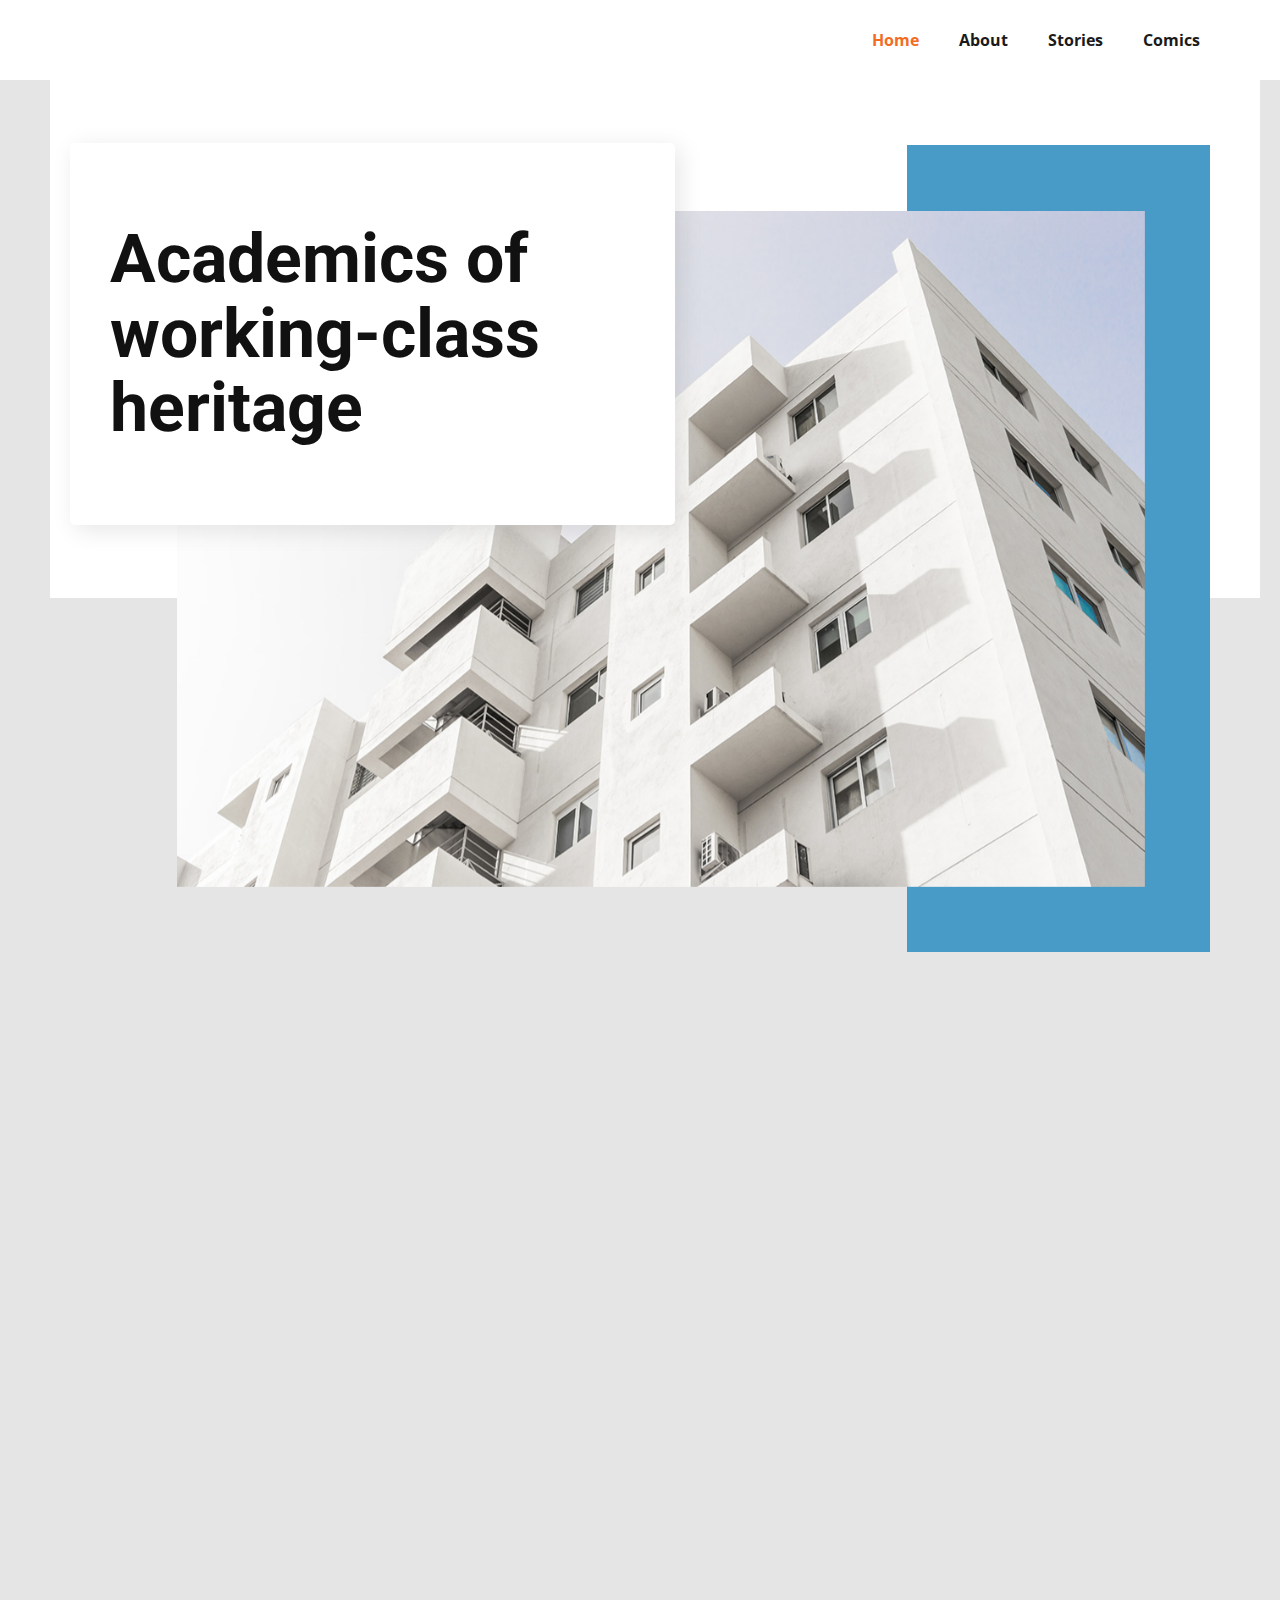
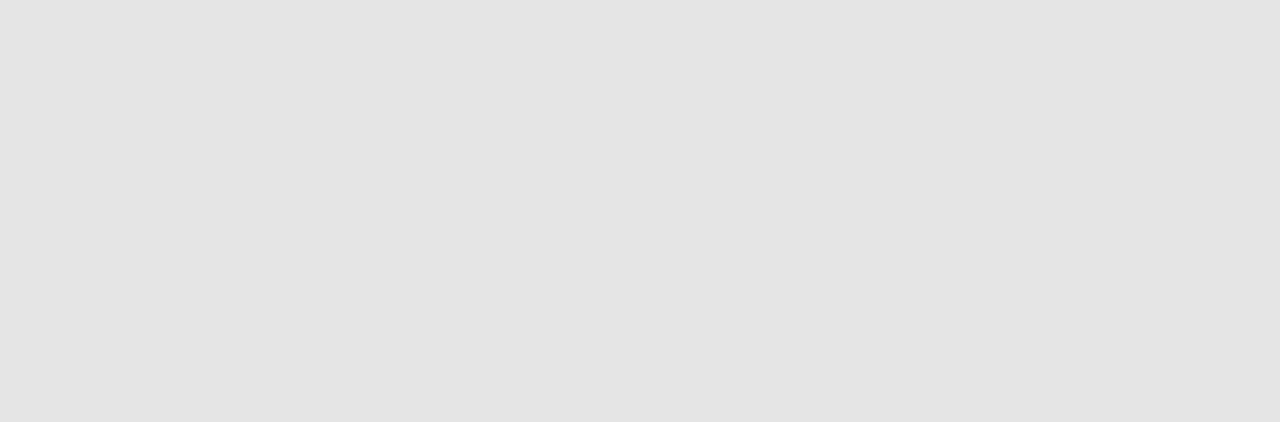
<file: index.html>
<!DOCTYPE html>
<html style="font-size: 16px;">
  <head>
    <meta name="viewport" content="width=device-width, initial-scale=1.0">
    <meta charset="utf-8">
    <meta name="keywords" content="​Architectural, interior design, ​The Building Company, ​Our building projects, ​National construction company, Building Expertise, ​Building Projects Group, Contact Us">
    <meta name="description" content="">
    <meta name="page_type" content="np-template-header-footer-from-plugin">
    <title>Home</title>
    <link rel="stylesheet" href="nicepage.css" media="screen">
<link rel="stylesheet" href="Home.css" media="screen">
    <script class="u-script" type="text/javascript" src="jquery.js" defer=""></script>
    <script class="u-script" type="text/javascript" src="nicepage.js" defer=""></script>
    <meta name="generator" content="Nicepage 4.10.4, nicepage.com">
    <link id="u-theme-google-font" rel="stylesheet" href="https://fonts.googleapis.com/css?family=Roboto:100,100i,300,300i,400,400i,500,500i,700,700i,900,900i|Open+Sans:300,300i,400,400i,500,500i,600,600i,700,700i,800,800i">
    
    
    
    <script type="application/ld+json">{
		"@context": "http://schema.org",
		"@type": "Organization",
		"name": "Working class academics III"
}</script>
    <meta name="theme-color" content="#489bc6">
    <meta property="og:title" content="Home">
    <meta property="og:description" content="">
    <meta property="og:type" content="website">
  </head>
  <body data-home-page="Home.html" data-home-page-title="Home" class="u-body u-xl-mode"><header class="u-clearfix u-header u-header" id="sec-aad7"><div class="u-clearfix u-sheet u-valign-middle u-sheet-1">
        <nav class="u-menu u-menu-dropdown u-offcanvas u-menu-1" data-responsive-from="SM">
          <div class="menu-collapse" style="font-size: 1rem; letter-spacing: 0px; font-weight: 700;">
            <a class="u-button-style u-custom-border u-custom-border-color u-custom-borders u-custom-left-right-menu-spacing u-custom-padding-bottom u-custom-text-active-color u-custom-text-color u-custom-top-bottom-menu-spacing u-nav-link u-palette-1-base u-text-active-palette-1-base u-text-hover-palette-2-base" href="#" style="background-image: none;">
              <svg class="u-svg-link" viewBox="0 0 24 24"><use xmlns:xlink="http://www.w3.org/1999/xlink" xlink:href="#menu-hamburger"></use></svg>
              <svg class="u-svg-content" version="1.1" id="menu-hamburger" viewBox="0 0 16 16" x="0px" y="0px" xmlns:xlink="http://www.w3.org/1999/xlink" xmlns="http://www.w3.org/2000/svg"><g><rect y="1" width="16" height="2"></rect><rect y="7" width="16" height="2"></rect><rect y="13" width="16" height="2"></rect>
</g></svg>
            </a>
          </div>
          <div class="u-custom-menu u-nav-container">
            <ul class="u-nav u-spacing-20 u-unstyled u-nav-1"><li class="u-nav-item"><a class="u-button-style u-nav-link u-text-active-palette-2-base u-text-grey-90 u-text-hover-palette-2-base" href="Home.html" style="padding: 10px;">Home</a>
</li><li class="u-nav-item"><a class="u-button-style u-nav-link u-text-active-palette-2-base u-text-grey-90 u-text-hover-palette-2-base" href="About.html" style="padding: 10px;">About</a>
</li><li class="u-nav-item"><a class="u-button-style u-nav-link u-text-active-palette-2-base u-text-grey-90 u-text-hover-palette-2-base" href="Stories.html" style="padding: 10px;">Stories</a>
</li><li class="u-nav-item"><a class="u-button-style u-nav-link u-text-active-palette-2-base u-text-grey-90 u-text-hover-palette-2-base" href="Comics.html" style="padding: 10px;">Comics</a>
</li></ul>
          </div>
          <div class="u-custom-menu u-nav-container-collapse">
            <div class="u-black u-container-style u-inner-container-layout u-opacity u-opacity-95 u-sidenav">
              <div class="u-inner-container-layout u-sidenav-overflow">
                <div class="u-menu-close"></div>
                <ul class="u-align-center u-nav u-popupmenu-items u-unstyled u-nav-2"><li class="u-nav-item"><a class="u-button-style u-nav-link" href="Home.html">Home</a>
</li><li class="u-nav-item"><a class="u-button-style u-nav-link" href="About.html">About</a>
</li><li class="u-nav-item"><a class="u-button-style u-nav-link" href="Stories.html">Stories</a>
</li><li class="u-nav-item"><a class="u-button-style u-nav-link" href="Comics.html">Comics</a>
</li></ul>
              </div>
            </div>
            <div class="u-black u-menu-overlay u-opacity u-opacity-70"></div>
          </div>
        </nav>
      </div></header>
    <section class="u-clearfix u-grey-10 u-section-1" id="carousel_9d5b">
      <div class="u-shape u-shape-rectangle u-white u-shape-1"></div>
      <div class="u-palette-1-base u-shape u-shape-rectangle u-shape-2" data-animation-name="customAnimationIn" data-animation-duration="1250"></div>
      <img class="u-image u-image-default u-image-1" data-image-width="1200" data-image-height="798" src="images/hgghgh.jpg" data-animation-name="customAnimationIn" data-animation-duration="1250">
      <div class="u-align-left u-container-style u-group u-radius-5 u-shape-round u-white u-group-1" data-animation-name="customAnimationIn" data-animation-duration="1250">
        <div class="u-container-layout u-valign-middle u-container-layout-1">
          <h2 class="u-text u-text-body-color u-text-1">Academics of working-class heritage</h2>
        </div>
      </div>
    </section>
    <section class="u-clearfix u-grey-10 u-section-2" id="carousel_e1c1">
      <div class="u-clearfix u-sheet u-sheet-1">
        <div class="u-grey-5 u-opacity u-opacity-65 u-shape u-shape-circle u-shape-1" data-animation-name="customAnimationIn" data-animation-duration="1250" data-animation-direction=""></div>
        <div class="u-align-left u-image u-image-circle u-preserve-proportions u-image-1" alt="" data-image-width="2016" data-image-height="1512" data-animation-name="customAnimationIn" data-animation-duration="1250"></div>
        <div class="u-palette-1-base u-shape u-shape-circle u-shape-2" data-animation-name="customAnimationIn" data-animation-duration="1250"></div>
        <div class="u-align-left u-container-style u-expanded-width u-group u-shape-rectangle u-group-1" data-animation-name="customAnimationIn" data-animation-duration="1250">
          <div class="u-container-layout u-valign-bottom u-container-layout-1">
            <h2 class="u-text u-text-1" data-animation-name="customAnimationIn" data-animation-duration="1250">About the project<br>
            </h2>
            <p class="u-text u-text-2">Amet luctus venenatis lectus magna fringilla urna porttitor rhoncus dolor. A lacus vestibulum sed arcu non. Dolor magna eget est lorem ipsum dolor sit amet consectetur. Mauris pellentesque pulvinar pellentesque habitant morbi tristique senectus. Nec feugiat nisl pretium fusce id. Justo laoreet sit amet cursus sit amet. Porta non pulvinar neque laoreet suspendisse interdum consectetur libero.<br>
            </p>
            <a href="Comics.html" data-page-id="109675105" class="u-active-palette-4-dark-3 u-border-none u-btn u-btn-round u-button-style u-hover-palette-1-base u-palette-2-base u-radius-5 u-text-body-alt-color u-btn-1">See OUR COMICS</a>
          </div>
        </div>
      </div>
    </section>
    
    
    
  </body>
</html>
</file>
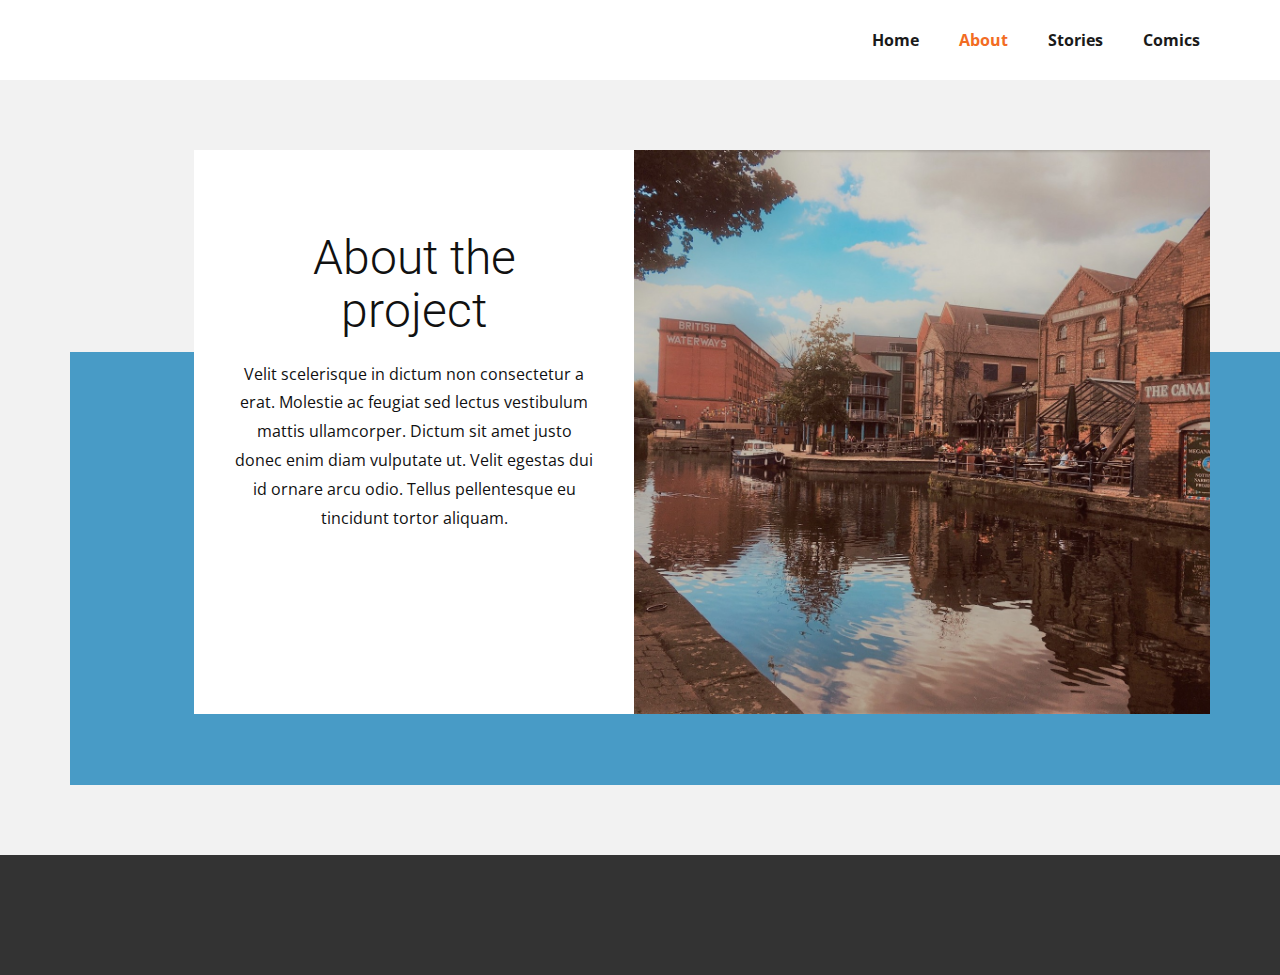
<file: About.html>
<!DOCTYPE html>
<html style="font-size: 16px;">
  <head>
    <meta name="viewport" content="width=device-width, initial-scale=1.0">
    <meta charset="utf-8">
    <meta name="keywords" content="">
    <meta name="description" content="">
    <meta name="page_type" content="np-template-header-footer-from-plugin">
    <title>About</title>
    <link rel="stylesheet" href="nicepage.css" media="screen">
<link rel="stylesheet" href="About.css" media="screen">
    <script class="u-script" type="text/javascript" src="jquery.js" defer=""></script>
    <script class="u-script" type="text/javascript" src="nicepage.js" defer=""></script>
    <meta name="generator" content="Nicepage 4.10.4, nicepage.com">
    <link id="u-theme-google-font" rel="stylesheet" href="https://fonts.googleapis.com/css?family=Roboto:100,100i,300,300i,400,400i,500,500i,700,700i,900,900i|Open+Sans:300,300i,400,400i,500,500i,600,600i,700,700i,800,800i">
    
    
    <script type="application/ld+json">{
		"@context": "http://schema.org",
		"@type": "Organization",
		"name": "Working class academics III"
}</script>
    <meta name="theme-color" content="#489bc6">
    <meta property="og:title" content="About">
    <meta property="og:description" content="">
    <meta property="og:type" content="website">
  </head>
  <body class="u-body u-xl-mode"><header class="u-clearfix u-header u-header" id="sec-aad7"><div class="u-clearfix u-sheet u-valign-middle u-sheet-1">
        <nav class="u-menu u-menu-dropdown u-offcanvas u-menu-1" data-responsive-from="SM">
          <div class="menu-collapse" style="font-size: 1rem; letter-spacing: 0px; font-weight: 700;">
            <a class="u-button-style u-custom-border u-custom-border-color u-custom-borders u-custom-left-right-menu-spacing u-custom-padding-bottom u-custom-text-active-color u-custom-text-color u-custom-top-bottom-menu-spacing u-nav-link u-palette-1-base u-text-active-palette-1-base u-text-hover-palette-2-base" href="#" style="background-image: none;">
              <svg class="u-svg-link" viewBox="0 0 24 24"><use xmlns:xlink="http://www.w3.org/1999/xlink" xlink:href="#menu-hamburger"></use></svg>
              <svg class="u-svg-content" version="1.1" id="menu-hamburger" viewBox="0 0 16 16" x="0px" y="0px" xmlns:xlink="http://www.w3.org/1999/xlink" xmlns="http://www.w3.org/2000/svg"><g><rect y="1" width="16" height="2"></rect><rect y="7" width="16" height="2"></rect><rect y="13" width="16" height="2"></rect>
</g></svg>
            </a>
          </div>
          <div class="u-custom-menu u-nav-container">
            <ul class="u-nav u-spacing-20 u-unstyled u-nav-1"><li class="u-nav-item"><a class="u-button-style u-nav-link u-text-active-palette-2-base u-text-grey-90 u-text-hover-palette-2-base" href="Home.html" style="padding: 10px;">Home</a>
</li><li class="u-nav-item"><a class="u-button-style u-nav-link u-text-active-palette-2-base u-text-grey-90 u-text-hover-palette-2-base" href="About.html" style="padding: 10px;">About</a>
</li><li class="u-nav-item"><a class="u-button-style u-nav-link u-text-active-palette-2-base u-text-grey-90 u-text-hover-palette-2-base" href="Stories.html" style="padding: 10px;">Stories</a>
</li><li class="u-nav-item"><a class="u-button-style u-nav-link u-text-active-palette-2-base u-text-grey-90 u-text-hover-palette-2-base" href="Comics.html" style="padding: 10px;">Comics</a>
</li></ul>
          </div>
          <div class="u-custom-menu u-nav-container-collapse">
            <div class="u-black u-container-style u-inner-container-layout u-opacity u-opacity-95 u-sidenav">
              <div class="u-inner-container-layout u-sidenav-overflow">
                <div class="u-menu-close"></div>
                <ul class="u-align-center u-nav u-popupmenu-items u-unstyled u-nav-2"><li class="u-nav-item"><a class="u-button-style u-nav-link" href="Home.html">Home</a>
</li><li class="u-nav-item"><a class="u-button-style u-nav-link" href="About.html">About</a>
</li><li class="u-nav-item"><a class="u-button-style u-nav-link" href="Stories.html">Stories</a>
</li><li class="u-nav-item"><a class="u-button-style u-nav-link" href="Comics.html">Comics</a>
</li></ul>
              </div>
            </div>
            <div class="u-black u-menu-overlay u-opacity u-opacity-70"></div>
          </div>
        </nav>
      </div></header>
    <section class="u-align-center u-clearfix u-grey-5 u-valign-middle-sm u-section-1" id="carousel_48f7">
      <div class="u-palette-1-base u-shape u-shape-rectangle u-shape-1"></div>
      <div class="u-clearfix u-gutter-0 u-layout-wrap u-layout-wrap-1">
        <div class="u-gutter-0 u-layout">
          <div class="u-layout-col">
            <div class="u-size-60">
              <div class="u-layout-row">
                <div class="u-align-center u-container-style u-layout-cell u-left-cell u-size-26-xl u-size-27-lg u-size-27-md u-size-27-sm u-size-27-xs u-white u-layout-cell-1">
                  <div class="u-container-layout u-container-layout-1">
                    <h2 class="u-text u-text-1">About the project</h2>
                    <p class="u-text u-text-2">Velit scelerisque in dictum non consectetur a erat. Molestie ac feugiat sed lectus vestibulum mattis ullamcorper. Dictum sit amet justo donec enim diam vulputate ut. Velit egestas dui id ornare arcu odio. Tellus pellentesque eu tincidunt tortor aliquam.</p>
                  </div>
                </div>
                <div class="u-container-style u-image u-layout-cell u-right-cell u-size-33-lg u-size-33-md u-size-33-sm u-size-33-xs u-size-34-xl u-image-1" data-image-width="1600" data-image-height="1200">
                  <div class="u-container-layout u-valign-top u-container-layout-2"></div>
                </div>
              </div>
            </div>
          </div>
        </div>
      </div>
    </section>
    
    
    <footer class="u-align-center u-clearfix u-footer u-grey-80 u-footer" id="sec-f2f6"><div class="u-align-left u-clearfix u-sheet u-sheet-1"></div></footer>
  </body>
</html>
</file>
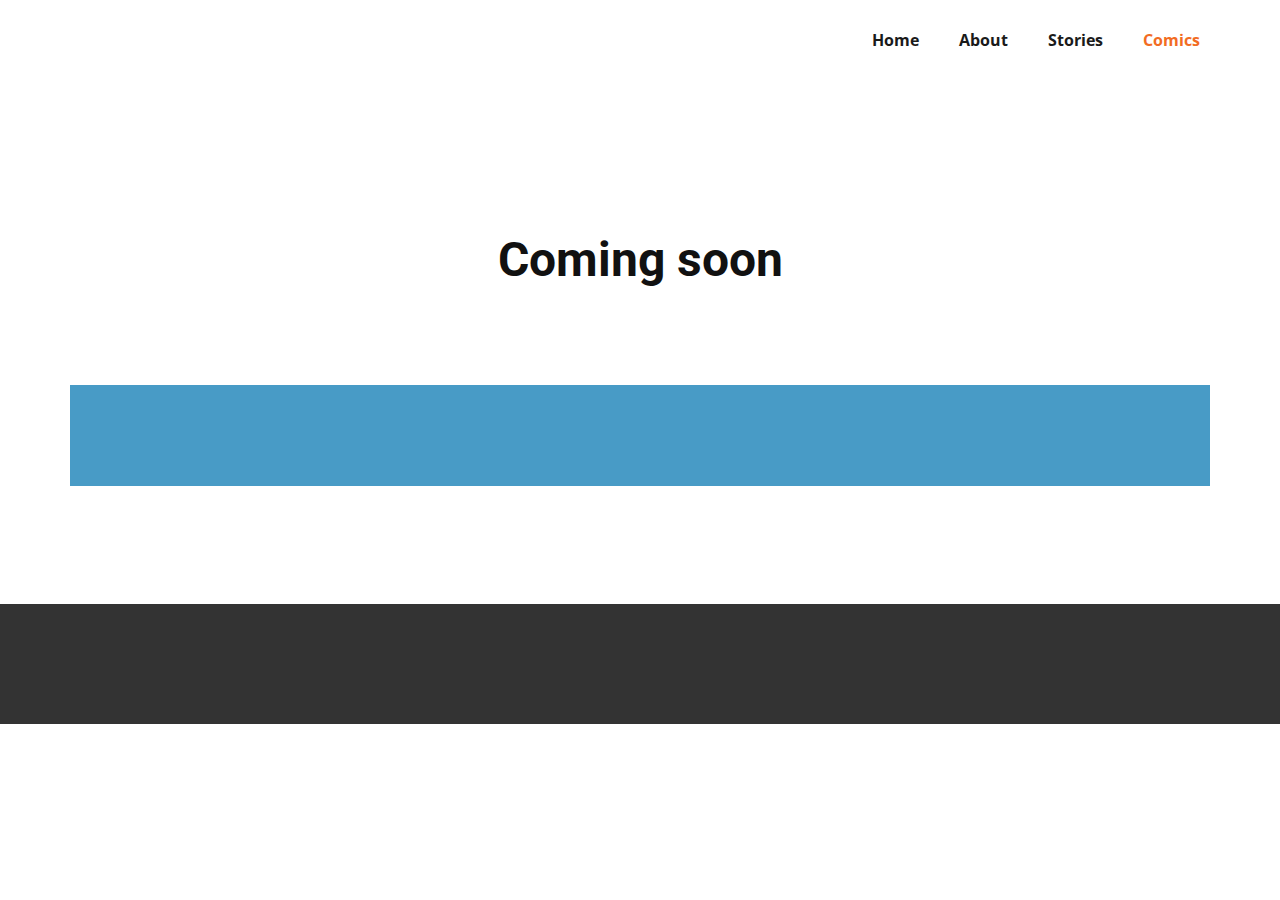
<file: Comics.html>
<!DOCTYPE html>
<html style="font-size: 16px;">
  <head>
    <meta name="viewport" content="width=device-width, initial-scale=1.0">
    <meta charset="utf-8">
    <meta name="keywords" content="">
    <meta name="description" content="">
    <meta name="page_type" content="np-template-header-footer-from-plugin">
    <title>Comics</title>
    <link rel="stylesheet" href="nicepage.css" media="screen">
<link rel="stylesheet" href="Comics.css" media="screen">
    <script class="u-script" type="text/javascript" src="jquery.js" defer=""></script>
    <script class="u-script" type="text/javascript" src="nicepage.js" defer=""></script>
    <meta name="generator" content="Nicepage 4.10.4, nicepage.com">
    <link id="u-theme-google-font" rel="stylesheet" href="https://fonts.googleapis.com/css?family=Roboto:100,100i,300,300i,400,400i,500,500i,700,700i,900,900i|Open+Sans:300,300i,400,400i,500,500i,600,600i,700,700i,800,800i">
    
    
    <script type="application/ld+json">{
		"@context": "http://schema.org",
		"@type": "Organization",
		"name": "Working class academics III"
}</script>
    <meta name="theme-color" content="#489bc6">
    <meta property="og:title" content="Comics">
    <meta property="og:description" content="">
    <meta property="og:type" content="website">
  </head>
  <body class="u-body u-xl-mode"><header class="u-clearfix u-header u-header" id="sec-aad7"><div class="u-clearfix u-sheet u-valign-middle u-sheet-1">
        <nav class="u-menu u-menu-dropdown u-offcanvas u-menu-1" data-responsive-from="SM">
          <div class="menu-collapse" style="font-size: 1rem; letter-spacing: 0px; font-weight: 700;">
            <a class="u-button-style u-custom-border u-custom-border-color u-custom-borders u-custom-left-right-menu-spacing u-custom-padding-bottom u-custom-text-active-color u-custom-text-color u-custom-top-bottom-menu-spacing u-nav-link u-palette-1-base u-text-active-palette-1-base u-text-hover-palette-2-base" href="#" style="background-image: none;">
              <svg class="u-svg-link" viewBox="0 0 24 24"><use xmlns:xlink="http://www.w3.org/1999/xlink" xlink:href="#menu-hamburger"></use></svg>
              <svg class="u-svg-content" version="1.1" id="menu-hamburger" viewBox="0 0 16 16" x="0px" y="0px" xmlns:xlink="http://www.w3.org/1999/xlink" xmlns="http://www.w3.org/2000/svg"><g><rect y="1" width="16" height="2"></rect><rect y="7" width="16" height="2"></rect><rect y="13" width="16" height="2"></rect>
</g></svg>
            </a>
          </div>
          <div class="u-custom-menu u-nav-container">
            <ul class="u-nav u-spacing-20 u-unstyled u-nav-1"><li class="u-nav-item"><a class="u-button-style u-nav-link u-text-active-palette-2-base u-text-grey-90 u-text-hover-palette-2-base" href="Home.html" style="padding: 10px;">Home</a>
</li><li class="u-nav-item"><a class="u-button-style u-nav-link u-text-active-palette-2-base u-text-grey-90 u-text-hover-palette-2-base" href="About.html" style="padding: 10px;">About</a>
</li><li class="u-nav-item"><a class="u-button-style u-nav-link u-text-active-palette-2-base u-text-grey-90 u-text-hover-palette-2-base" href="Stories.html" style="padding: 10px;">Stories</a>
</li><li class="u-nav-item"><a class="u-button-style u-nav-link u-text-active-palette-2-base u-text-grey-90 u-text-hover-palette-2-base" href="Comics.html" style="padding: 10px;">Comics</a>
</li></ul>
          </div>
          <div class="u-custom-menu u-nav-container-collapse">
            <div class="u-black u-container-style u-inner-container-layout u-opacity u-opacity-95 u-sidenav">
              <div class="u-inner-container-layout u-sidenav-overflow">
                <div class="u-menu-close"></div>
                <ul class="u-align-center u-nav u-popupmenu-items u-unstyled u-nav-2"><li class="u-nav-item"><a class="u-button-style u-nav-link" href="Home.html">Home</a>
</li><li class="u-nav-item"><a class="u-button-style u-nav-link" href="About.html">About</a>
</li><li class="u-nav-item"><a class="u-button-style u-nav-link" href="Stories.html">Stories</a>
</li><li class="u-nav-item"><a class="u-button-style u-nav-link" href="Comics.html">Comics</a>
</li></ul>
              </div>
            </div>
            <div class="u-black u-menu-overlay u-opacity u-opacity-70"></div>
          </div>
        </nav>
      </div></header>
    <section class="u-clearfix u-section-1" id="sec-a107">
      <div class="u-clearfix u-sheet u-sheet-1">
        <h2 class="u-align-center u-text u-text-default u-text-1">Coming soon</h2>
        <div class="u-expanded-width u-palette-1-base u-shape u-shape-rectangle u-shape-1"></div>
      </div>
    </section>
    
    
    <footer class="u-align-center u-clearfix u-footer u-grey-80 u-footer" id="sec-f2f6"><div class="u-align-left u-clearfix u-sheet u-sheet-1"></div></footer>
  </body>
</html>
</file>
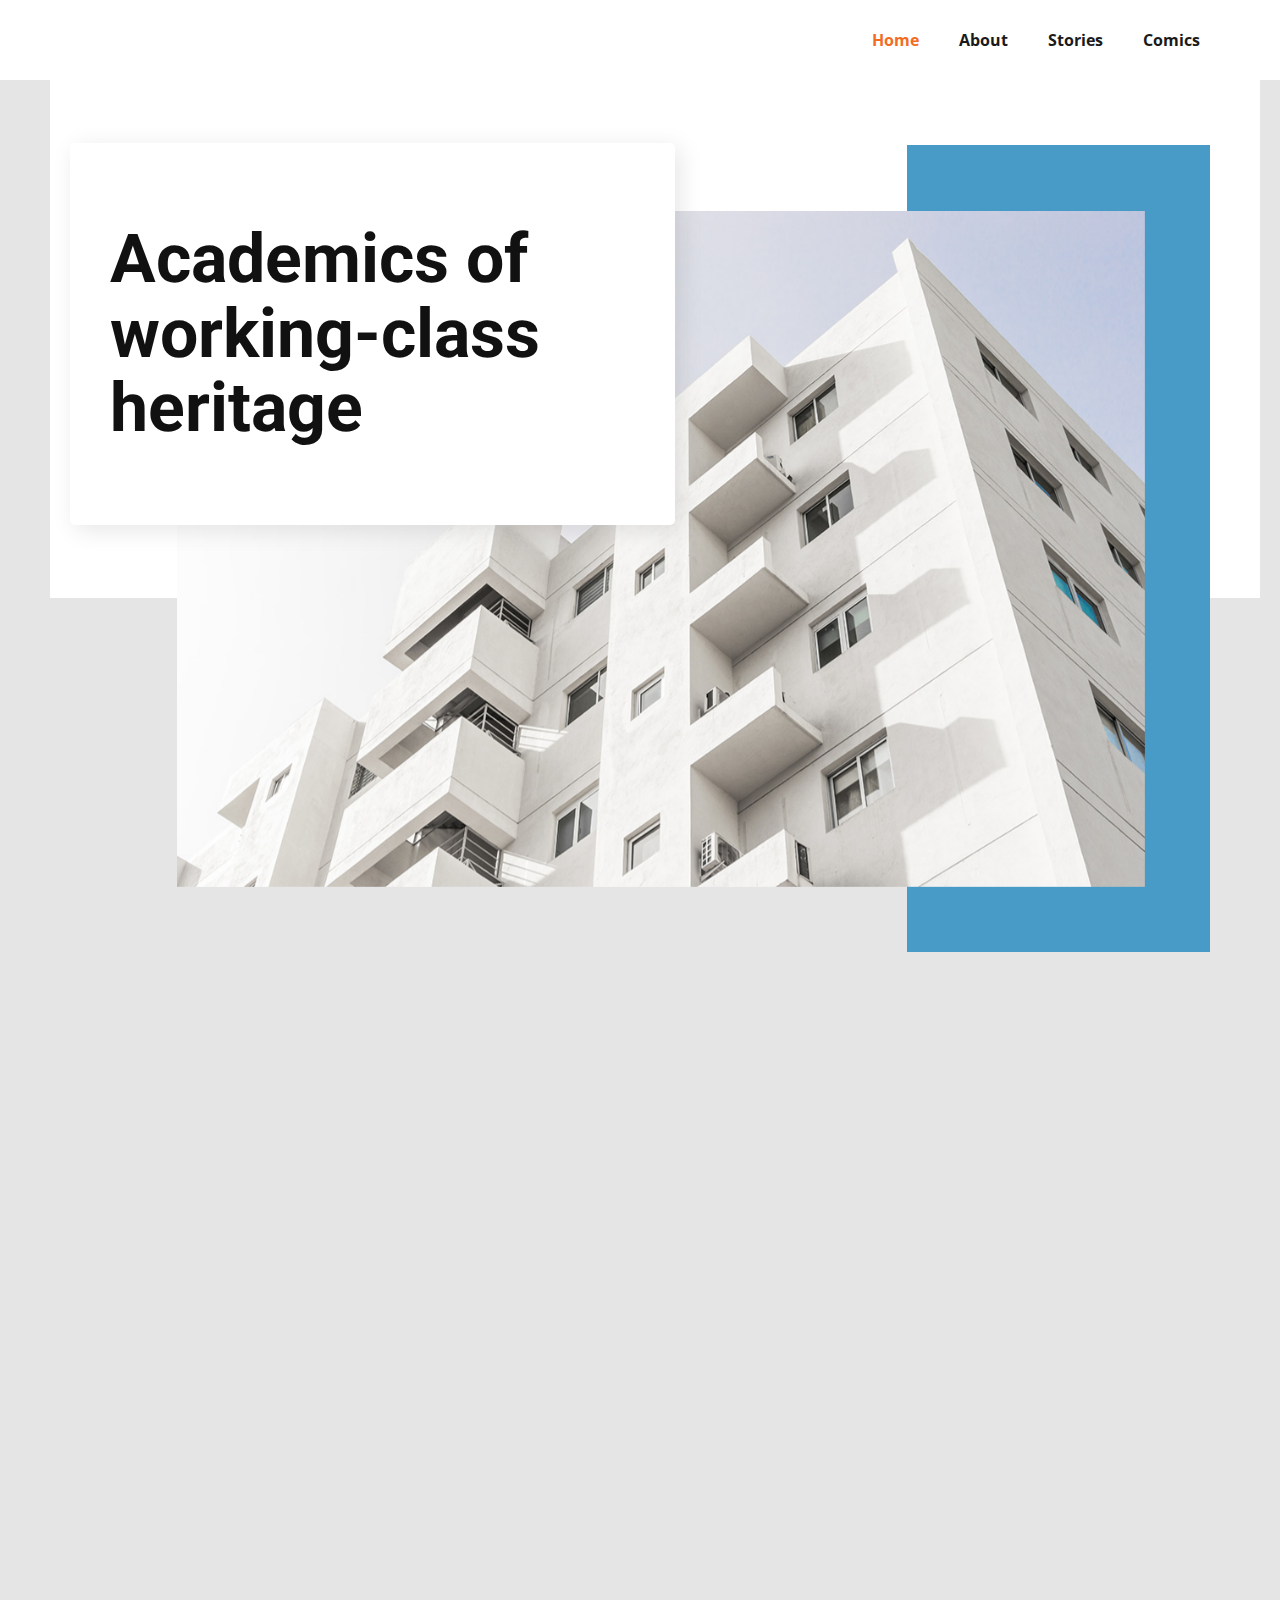
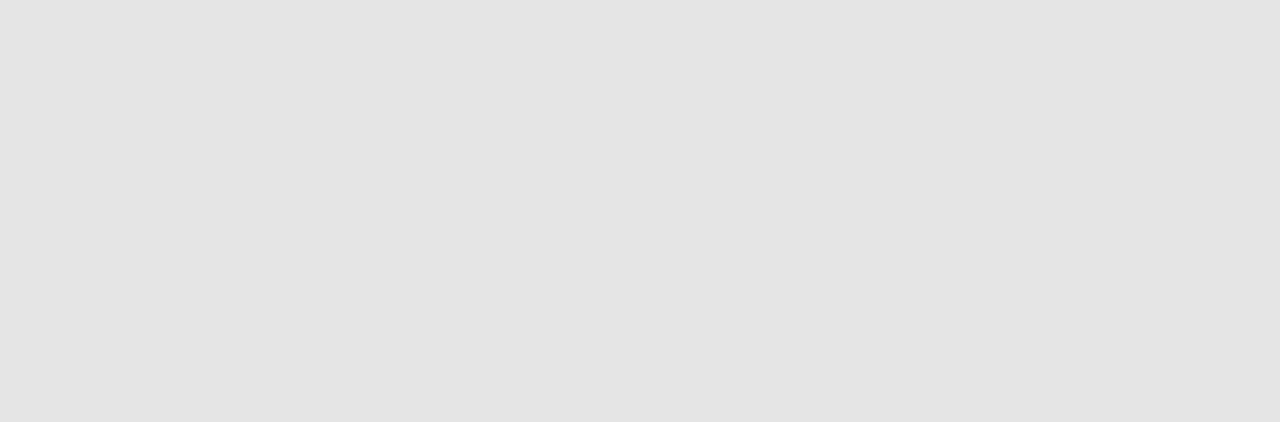
<file: Home.html>
<!DOCTYPE html>
<html style="font-size: 16px;">
  <head>
    <meta name="viewport" content="width=device-width, initial-scale=1.0">
    <meta charset="utf-8">
    <meta name="keywords" content="​Architectural, interior design, ​The Building Company, ​Our building projects, ​National construction company, Building Expertise, ​Building Projects Group, Contact Us">
    <meta name="description" content="">
    <meta name="page_type" content="np-template-header-footer-from-plugin">
    <title>Home</title>
    <link rel="stylesheet" href="nicepage.css" media="screen">
<link rel="stylesheet" href="Home.css" media="screen">
    <script class="u-script" type="text/javascript" src="jquery.js" defer=""></script>
    <script class="u-script" type="text/javascript" src="nicepage.js" defer=""></script>
    <meta name="generator" content="Nicepage 4.10.4, nicepage.com">
    <link id="u-theme-google-font" rel="stylesheet" href="https://fonts.googleapis.com/css?family=Roboto:100,100i,300,300i,400,400i,500,500i,700,700i,900,900i|Open+Sans:300,300i,400,400i,500,500i,600,600i,700,700i,800,800i">
    
    
    
    <script type="application/ld+json">{
		"@context": "http://schema.org",
		"@type": "Organization",
		"name": "Working class academics III"
}</script>
    <meta name="theme-color" content="#489bc6">
    <meta property="og:title" content="Home">
    <meta property="og:description" content="">
    <meta property="og:type" content="website">
  </head>
  <body class="u-body u-xl-mode"><header class="u-clearfix u-header u-header" id="sec-aad7"><div class="u-clearfix u-sheet u-valign-middle u-sheet-1">
        <nav class="u-menu u-menu-dropdown u-offcanvas u-menu-1" data-responsive-from="SM">
          <div class="menu-collapse" style="font-size: 1rem; letter-spacing: 0px; font-weight: 700;">
            <a class="u-button-style u-custom-border u-custom-border-color u-custom-borders u-custom-left-right-menu-spacing u-custom-padding-bottom u-custom-text-active-color u-custom-text-color u-custom-top-bottom-menu-spacing u-nav-link u-palette-1-base u-text-active-palette-1-base u-text-hover-palette-2-base" href="#" style="background-image: none;">
              <svg class="u-svg-link" viewBox="0 0 24 24"><use xmlns:xlink="http://www.w3.org/1999/xlink" xlink:href="#menu-hamburger"></use></svg>
              <svg class="u-svg-content" version="1.1" id="menu-hamburger" viewBox="0 0 16 16" x="0px" y="0px" xmlns:xlink="http://www.w3.org/1999/xlink" xmlns="http://www.w3.org/2000/svg"><g><rect y="1" width="16" height="2"></rect><rect y="7" width="16" height="2"></rect><rect y="13" width="16" height="2"></rect>
</g></svg>
            </a>
          </div>
          <div class="u-custom-menu u-nav-container">
            <ul class="u-nav u-spacing-20 u-unstyled u-nav-1"><li class="u-nav-item"><a class="u-button-style u-nav-link u-text-active-palette-2-base u-text-grey-90 u-text-hover-palette-2-base" href="Home.html" style="padding: 10px;">Home</a>
</li><li class="u-nav-item"><a class="u-button-style u-nav-link u-text-active-palette-2-base u-text-grey-90 u-text-hover-palette-2-base" href="About.html" style="padding: 10px;">About</a>
</li><li class="u-nav-item"><a class="u-button-style u-nav-link u-text-active-palette-2-base u-text-grey-90 u-text-hover-palette-2-base" href="Stories.html" style="padding: 10px;">Stories</a>
</li><li class="u-nav-item"><a class="u-button-style u-nav-link u-text-active-palette-2-base u-text-grey-90 u-text-hover-palette-2-base" href="Comics.html" style="padding: 10px;">Comics</a>
</li></ul>
          </div>
          <div class="u-custom-menu u-nav-container-collapse">
            <div class="u-black u-container-style u-inner-container-layout u-opacity u-opacity-95 u-sidenav">
              <div class="u-inner-container-layout u-sidenav-overflow">
                <div class="u-menu-close"></div>
                <ul class="u-align-center u-nav u-popupmenu-items u-unstyled u-nav-2"><li class="u-nav-item"><a class="u-button-style u-nav-link" href="Home.html">Home</a>
</li><li class="u-nav-item"><a class="u-button-style u-nav-link" href="About.html">About</a>
</li><li class="u-nav-item"><a class="u-button-style u-nav-link" href="Stories.html">Stories</a>
</li><li class="u-nav-item"><a class="u-button-style u-nav-link" href="Comics.html">Comics</a>
</li></ul>
              </div>
            </div>
            <div class="u-black u-menu-overlay u-opacity u-opacity-70"></div>
          </div>
        </nav>
      </div></header>
    <section class="u-clearfix u-grey-10 u-section-1" id="carousel_9d5b">
      <div class="u-shape u-shape-rectangle u-white u-shape-1"></div>
      <div class="u-palette-1-base u-shape u-shape-rectangle u-shape-2" data-animation-name="customAnimationIn" data-animation-duration="1250"></div>
      <img class="u-image u-image-default u-image-1" data-image-width="1200" data-image-height="798" src="images/hgghgh.jpg" data-animation-name="customAnimationIn" data-animation-duration="1250">
      <div class="u-align-left u-container-style u-group u-radius-5 u-shape-round u-white u-group-1" data-animation-name="customAnimationIn" data-animation-duration="1250">
        <div class="u-container-layout u-valign-middle u-container-layout-1">
          <h2 class="u-text u-text-body-color u-text-1">Academics of working-class heritage</h2>
        </div>
      </div>
    </section>
    <section class="u-clearfix u-grey-10 u-section-2" id="carousel_e1c1">
      <div class="u-clearfix u-sheet u-sheet-1">
        <div class="u-grey-5 u-opacity u-opacity-65 u-shape u-shape-circle u-shape-1" data-animation-name="customAnimationIn" data-animation-duration="1250" data-animation-direction=""></div>
        <div class="u-align-left u-image u-image-circle u-preserve-proportions u-image-1" alt="" data-image-width="2016" data-image-height="1512" data-animation-name="customAnimationIn" data-animation-duration="1250"></div>
        <div class="u-palette-1-base u-shape u-shape-circle u-shape-2" data-animation-name="customAnimationIn" data-animation-duration="1250"></div>
        <div class="u-align-left u-container-style u-expanded-width u-group u-shape-rectangle u-group-1" data-animation-name="customAnimationIn" data-animation-duration="1250">
          <div class="u-container-layout u-valign-bottom u-container-layout-1">
            <h2 class="u-text u-text-1" data-animation-name="customAnimationIn" data-animation-duration="1250">About the project<br>
            </h2>
            <p class="u-text u-text-2">Amet luctus venenatis lectus magna fringilla urna porttitor rhoncus dolor. A lacus vestibulum sed arcu non. Dolor magna eget est lorem ipsum dolor sit amet consectetur. Mauris pellentesque pulvinar pellentesque habitant morbi tristique senectus. Nec feugiat nisl pretium fusce id. Justo laoreet sit amet cursus sit amet. Porta non pulvinar neque laoreet suspendisse interdum consectetur libero.<br>
            </p>
            <a href="Comics.html" data-page-id="109675105" class="u-active-palette-4-dark-3 u-border-none u-btn u-btn-round u-button-style u-hover-palette-1-base u-palette-2-base u-radius-5 u-text-body-alt-color u-btn-1">See OUR COMICS</a>
          </div>
        </div>
      </div>
    </section>
    
    
    
  </body>
</html>
</file>
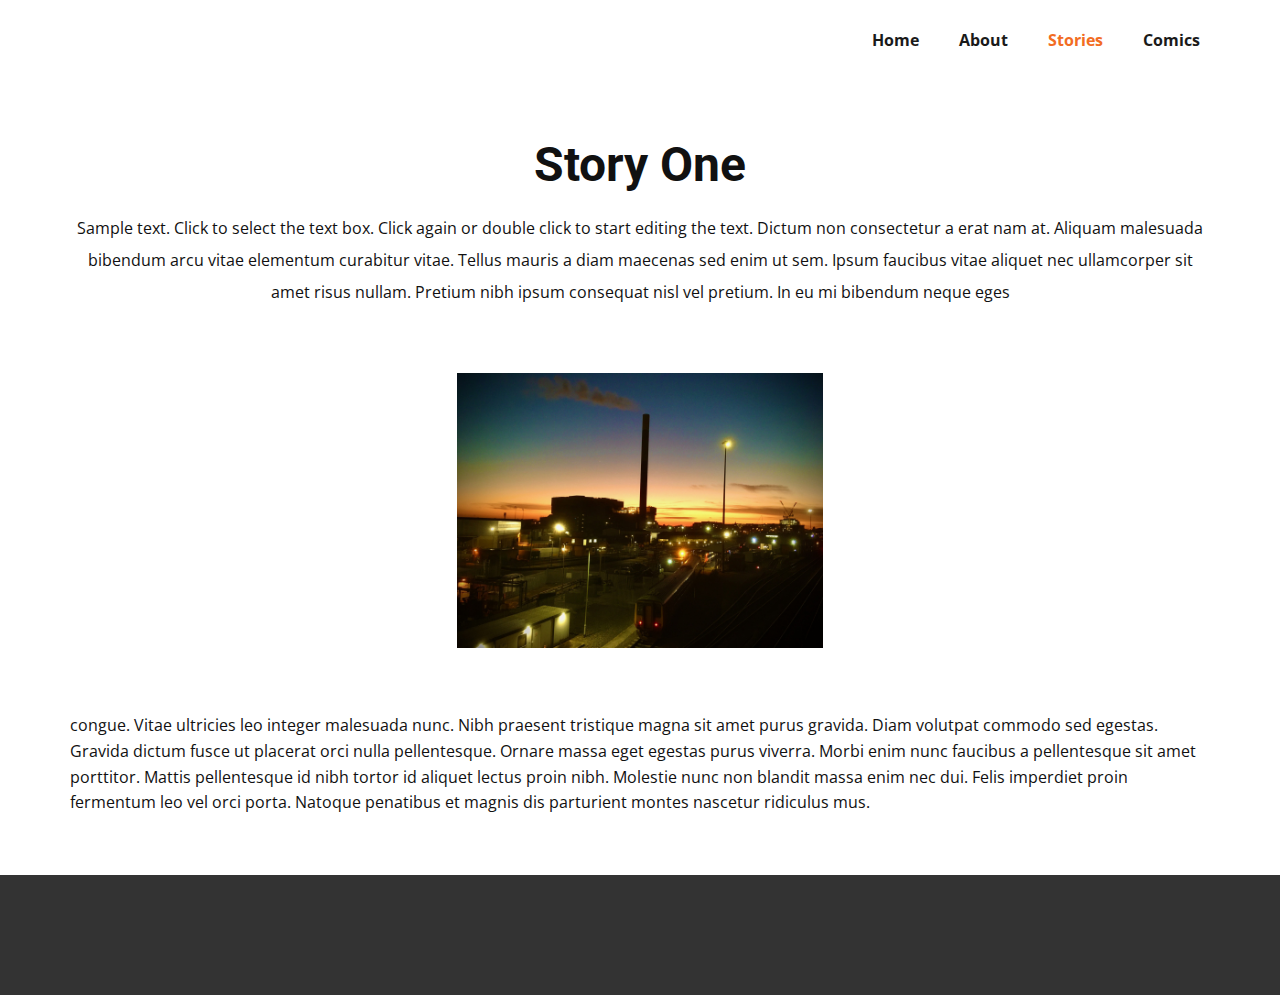
<file: Stories.html>
<!DOCTYPE html>
<html style="font-size: 16px;">
  <head>
    <meta name="viewport" content="width=device-width, initial-scale=1.0">
    <meta charset="utf-8">
    <meta name="keywords" content="">
    <meta name="description" content="">
    <meta name="page_type" content="np-template-header-footer-from-plugin">
    <title>Stories</title>
    <link rel="stylesheet" href="nicepage.css" media="screen">
<link rel="stylesheet" href="Stories.css" media="screen">
    <script class="u-script" type="text/javascript" src="jquery.js" defer=""></script>
    <script class="u-script" type="text/javascript" src="nicepage.js" defer=""></script>
    <meta name="generator" content="Nicepage 4.10.4, nicepage.com">
    <link id="u-theme-google-font" rel="stylesheet" href="https://fonts.googleapis.com/css?family=Roboto:100,100i,300,300i,400,400i,500,500i,700,700i,900,900i|Open+Sans:300,300i,400,400i,500,500i,600,600i,700,700i,800,800i">
    
    
    <script type="application/ld+json">{
		"@context": "http://schema.org",
		"@type": "Organization",
		"name": "Working class academics III"
}</script>
    <meta name="theme-color" content="#489bc6">
    <meta property="og:title" content="Stories">
    <meta property="og:description" content="">
    <meta property="og:type" content="website">
  </head>
  <body class="u-body u-xl-mode"><header class="u-clearfix u-header u-header" id="sec-aad7"><div class="u-clearfix u-sheet u-valign-middle u-sheet-1">
        <nav class="u-menu u-menu-dropdown u-offcanvas u-menu-1" data-responsive-from="SM">
          <div class="menu-collapse" style="font-size: 1rem; letter-spacing: 0px; font-weight: 700;">
            <a class="u-button-style u-custom-border u-custom-border-color u-custom-borders u-custom-left-right-menu-spacing u-custom-padding-bottom u-custom-text-active-color u-custom-text-color u-custom-top-bottom-menu-spacing u-nav-link u-palette-1-base u-text-active-palette-1-base u-text-hover-palette-2-base" href="#" style="background-image: none;">
              <svg class="u-svg-link" viewBox="0 0 24 24"><use xmlns:xlink="http://www.w3.org/1999/xlink" xlink:href="#menu-hamburger"></use></svg>
              <svg class="u-svg-content" version="1.1" id="menu-hamburger" viewBox="0 0 16 16" x="0px" y="0px" xmlns:xlink="http://www.w3.org/1999/xlink" xmlns="http://www.w3.org/2000/svg"><g><rect y="1" width="16" height="2"></rect><rect y="7" width="16" height="2"></rect><rect y="13" width="16" height="2"></rect>
</g></svg>
            </a>
          </div>
          <div class="u-custom-menu u-nav-container">
            <ul class="u-nav u-spacing-20 u-unstyled u-nav-1"><li class="u-nav-item"><a class="u-button-style u-nav-link u-text-active-palette-2-base u-text-grey-90 u-text-hover-palette-2-base" href="Home.html" style="padding: 10px;">Home</a>
</li><li class="u-nav-item"><a class="u-button-style u-nav-link u-text-active-palette-2-base u-text-grey-90 u-text-hover-palette-2-base" href="About.html" style="padding: 10px;">About</a>
</li><li class="u-nav-item"><a class="u-button-style u-nav-link u-text-active-palette-2-base u-text-grey-90 u-text-hover-palette-2-base" href="Stories.html" style="padding: 10px;">Stories</a>
</li><li class="u-nav-item"><a class="u-button-style u-nav-link u-text-active-palette-2-base u-text-grey-90 u-text-hover-palette-2-base" href="Comics.html" style="padding: 10px;">Comics</a>
</li></ul>
          </div>
          <div class="u-custom-menu u-nav-container-collapse">
            <div class="u-black u-container-style u-inner-container-layout u-opacity u-opacity-95 u-sidenav">
              <div class="u-inner-container-layout u-sidenav-overflow">
                <div class="u-menu-close"></div>
                <ul class="u-align-center u-nav u-popupmenu-items u-unstyled u-nav-2"><li class="u-nav-item"><a class="u-button-style u-nav-link" href="Home.html">Home</a>
</li><li class="u-nav-item"><a class="u-button-style u-nav-link" href="About.html">About</a>
</li><li class="u-nav-item"><a class="u-button-style u-nav-link" href="Stories.html">Stories</a>
</li><li class="u-nav-item"><a class="u-button-style u-nav-link" href="Comics.html">Comics</a>
</li></ul>
              </div>
            </div>
            <div class="u-black u-menu-overlay u-opacity u-opacity-70"></div>
          </div>
        </nav>
      </div></header>
    <section class="u-clearfix u-section-1" id="sec-c2d4">
      <div class="u-clearfix u-sheet u-valign-middle u-sheet-1">
        <div class="fr-view u-align-left u-clearfix u-rich-text u-text u-text-1">
          <h1 style="text-align: center;">Story One</h1>
          <p style="text-align: center;">
            <span style="line-height: 2.0;">Sample text. Click to select the text box. Click again or double click to start editing the text. Dictum non consectetur a erat nam at. Aliquam malesuada bibendum arcu vitae elementum curabitur vitae. Tellus mauris a diam maecenas sed enim ut sem. Ipsum faucibus vitae aliquet nec ullamcorper sit amet risus nullam. Pretium nibh ipsum consequat nisl vel pretium. In eu mi bibendum neque eges</span>
          </p>
          <p>
            <br>
          </p>
          <img align="center" style="width: 366px;" class="fr-dib fr-fic" src="images/Nottinghamdusk.jpg" width="570">
          <p>
            <br>
          </p>congue. Vitae ultricies leo integer malesuada nunc. Nibh praesent tristique magna sit amet purus gravida. Diam volutpat commodo sed egestas. Gravida dictum fusce ut placerat orci nulla pellentesque. Ornare massa eget egestas purus viverra. Morbi enim nunc faucibus a pellentesque sit amet porttitor. Mattis pellentesque id nibh tortor id aliquet lectus proin nibh. Molestie nunc non blandit massa enim nec dui. Felis imperdiet proin fermentum leo vel orci porta. Natoque penatibus et magnis dis parturient montes nascetur ridiculus mus.&nbsp;<p></p>
        </div>
      </div>
    </section>
    
    
    <footer class="u-align-center u-clearfix u-footer u-grey-80 u-footer" id="sec-f2f6"><div class="u-align-left u-clearfix u-sheet u-sheet-1"></div></footer>
  </body>
</html>
</file>
